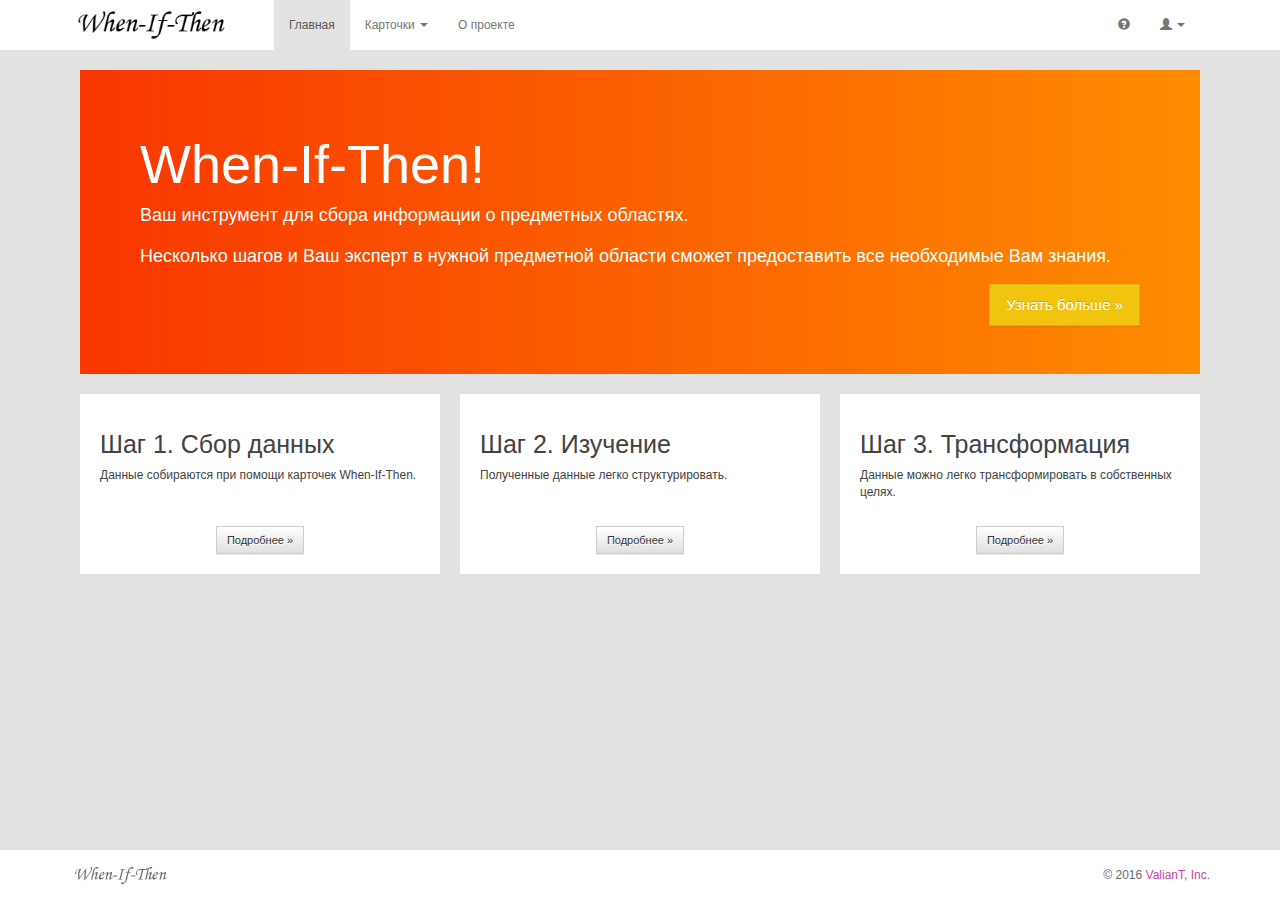
<file: index.html>
<!DOCTYPE html>
<html lang="en">
<head>
	<meta charset="UTF-8">
	<meta name="viewport" content="width=device-width, initial-scale=1">

	<title>When-If-Then</title>

	<link rel="stylesheet" type="text/css" href="bootstrap/css/bootstrap.css">
	<link rel="stylesheet" type="text/css" href="bootstrap/css/bootstrap-theme.css">
	<link rel="stylesheet" type="text/css" href="css/style.css">
</head>
<body>

<header id="header">
	<div class="container">
		<nav class="navbar navbar-default">
			<div class="container-fluid">
				<!-- Brand and toggle get grouped for better mobile display -->
				<div class="navbar-header">
					<button type="button" class="navbar-toggle collapsed" data-toggle="collapse"
					        data-target="#bs-example-navbar-collapse-1" aria-expanded="false">
						<span class="sr-only">Toggle navigation</span>
						<span class="icon-bar"></span>
						<span class="icon-bar"></span>
						<span class="icon-bar"></span>
					</button>
					<a class="navbar-brand" href="index.html"></a>
				</div>

				<!-- Collect the nav links, forms, and other content for toggling -->
				<div class="collapse navbar-collapse" id="bs-example-navbar-collapse-1">
					<ul class="nav navbar-nav">
						<li class="active"><a href="index.html">Главная <span class="sr-only">(текущая)</span></a></li>
						<li class="dropdown">
							<a href="#" class="dropdown-toggle" data-toggle="dropdown" role="button"
							   aria-haspopup="true" aria-expanded="false">Карточки <span class="caret"></span></a>
							<ul class="dropdown-menu">
								<li><a href="#"><span class="glyphicon glyphicon-list"></span> Список</a></li>
								<li role="separator" class="divider"></li>
								<li><a href="#"><span class="glyphicon glyphicon-plus"></span> Добавить</a></li>
							</ul>
						</li>
						<li><a href="#">О проекте</a></li>
					</ul>
					<ul class="nav navbar-nav navbar-right">
						<li><a href="#">
							<span class="glyphicon glyphicon-question-sign hidden-xs"></span>
							<span class="visible-xs-inline">Помощь</span>
						</a></li>
						<li class="dropdown">
							<a href="#" class="dropdown-toggle" data-toggle="dropdown" role="button"
							   aria-haspopup="true" aria-expanded="false">
								<span class="glyphicon glyphicon-user hidden-xs"></span>
								<span class="visible-xs-inline">Мой профиль</span> <span class="caret"></span></a>
							<ul class="dropdown-menu">
								<li><a href="#">Профиль</a></li>
								<li role="separator" class="divider"></li>
								<li><a href="#">Выйти</a></li>
							</ul>
						</li>
					</ul>
				</div><!-- /.navbar-collapse -->
			</div><!-- /.container-fluid -->
		</nav>
	</div>

</header>


<div id="content" class="container">
	<div class="jumbotron">
		<h1>When-If-Then!</h1>
		<p>Ваш инструмент для сбора информации о предметных областях.</p>
		<p>Несколько шагов и Ваш эксперт в нужной предметной области сможет предоставить все необходимые Вам знания.</p>
		<p class="clearfix">
			<a class="btn btn-primary btn-lg pull-right" href="#" role="button">Узнать больше &raquo;</a>
		</p>
	</div>

	<!-- Example row of columns -->
	<div class="row steps">
		<div class="col-md-4 step">
			<section class="wrap">
				<h2>Шаг 1. Сбор данных</h2>
				<p>Данные собираются при помощи карточек When-If-Then.</p>
				<footer class="clearfix">
					<a class="btn btn-default btn-sm" href="#" role="button">Подробнее &raquo;</a>
				</footer>
			</section>
		</div>
		<div class="col-md-4 step">
			<section class="wrap">
				<h2>Шаг 2. Изучение</h2>
				<p>Полученные данные легко структурировать.</p>
				<footer class="clearfix">
					<a class="btn btn-default btn-sm" href="#" role="button">Подробнее &raquo;</a>
				</footer>
			</section>
		</div>
		<div class="col-md-4 step">
			<section class="wrap">
				<h2>Шаг 3. Трансформация</h2>
				<p>Данные можно легко трансформировать в собственных целях.</p>
				<footer class="clearfix">
					<a class="btn btn-default btn-sm" href="#" role="button">Подробнее &raquo;</a>
				</footer>
			</section>
		</div>
	</div>
</div>

<footer id="footer">
	<div class="container">
		<div class="row">
			<div class="col-xs-12 col-sm-3">
				<a href="index.html" class="logo"></a>
			</div>
			<div class="col-xs-12 col-sm-9">
				<p class="copyright text-right">&copy; 2016 <a href="https://mne-dom.com/" target="_blank">ValianT,
					Inc.</a></p>
			</div>
		</div>
	</div>
</footer>

<script type="text/javascript" src="//ajax.googleapis.com/ajax/libs/jquery/1.12.4/jquery.min.js"></script>
<script type="text/javascript" src="bootstrap/js/bootstrap.min.js"></script>
<script type="text/javascript" src="js/script.js"></script>
</body>
</html>
</file>
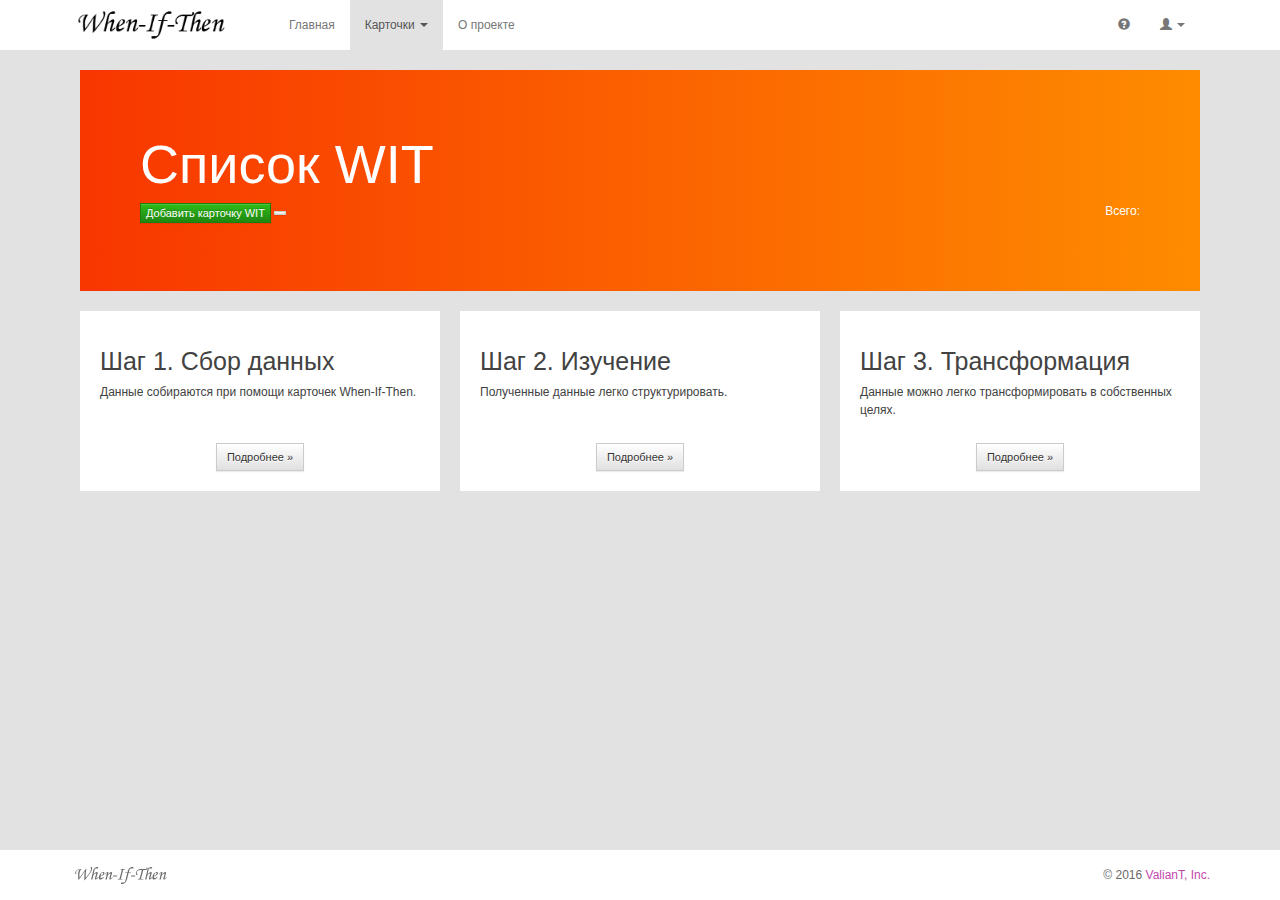
<file: list.html>
<!DOCTYPE html>
<html lang="en">
<head>
	<meta charset="UTF-8">
	<meta name="viewport" content="width=device-width, initial-scale=1">

	<title>Список When-If-Then</title>

	<link rel="stylesheet" type="text/css" href="bootstrap/css/bootstrap.css">
	<link rel="stylesheet" type="text/css" href="bootstrap/css/bootstrap-theme.css">
	<link rel="stylesheet" type="text/css" href="css/style.css">
</head>
<body>

<header id="header">
	<div class="container">
		<nav class="navbar navbar-default">
			<div class="container-fluid">
				<!-- Brand and toggle get grouped for better mobile display -->
				<div class="navbar-header">
					<button type="button" class="navbar-toggle collapsed" data-toggle="collapse"
					        data-target="#bs-example-navbar-collapse-1" aria-expanded="false">
						<span class="sr-only">Toggle navigation</span>
						<span class="icon-bar"></span>
						<span class="icon-bar"></span>
						<span class="icon-bar"></span>
					</button>
					<a class="navbar-brand" href="index.html"></a>
				</div>

				<!-- Collect the nav links, forms, and other content for toggling -->
				<div class="collapse navbar-collapse" id="bs-example-navbar-collapse-1">
					<ul class="nav navbar-nav">
						<li><a href="index.html">Главная <span class="sr-only">(текущая)</span></a></li>
						<li class="active dropdown">
							<a href="list.html" class="dropdown-toggle" data-toggle="dropdown" role="button"
							   aria-haspopup="true" aria-expanded="false">Карточки <span class="caret"></span></a>
							<ul class="dropdown-menu">
								<li class="active"><a href="list.html"><span class="glyphicon glyphicon-list"></span>
									Список</a></li>
								<li role="separator" class="divider"></li>
								<li><a href="list.html#add"><span class="glyphicon glyphicon-plus"></span> Добавить</a>
								</li>
							</ul>
						</li>
						<li><a href="about.html">О проекте</a></li>
					</ul>
					<ul class="nav navbar-nav navbar-right">
						<li><a href="#">
							<span class="glyphicon glyphicon-question-sign hidden-xs"></span>
							<span class="visible-xs-inline">Помощь</span>
						</a></li>
						<li class="dropdown">
							<a href="#" class="dropdown-toggle" data-toggle="dropdown" role="button"
							   aria-haspopup="true" aria-expanded="false">
								<span class="glyphicon glyphicon-user hidden-xs"></span>
								<span class="visible-xs-inline">Мой профиль</span> <span class="caret"></span></a>
							<ul class="dropdown-menu">
								<li><a href="#">Профиль</a></li>
								<li role="separator" class="divider"></li>
								<li><a href="#">Выйти</a></li>
							</ul>
						</li>
					</ul>
				</div><!-- /.navbar-collapse -->
			</div><!-- /.container-fluid -->
		</nav>
	</div>

</header>


<div id="content" class="container">
	<section class="jumbotron">
		<h1>Список WIT</h1>
		<div id="wit-list">
			<div class="summary clearfix">
				<div class="pull-left">
					<button type="button" data-toggle="modal" data-target="#modal-new-wit"
					        class="btn btn-success btn-xs">Добавить карточку WIT
					</button>

					<a href="#" class="btn btn-default btn-xs" id="toggle-all-wit"></a>
					<a href="#" class="btn btn-danger btn-xs hidden" id="delete-selected-wit">Удалить выделенное</a>
				</div>
				<div class="pull-right">
					Всего: <span class="total-items"></span>
				</div>
			</div>
			<ul class="list-group"></ul>
		</div>
	</section>

	<!-- Example row of columns -->
	<div class="row steps">
		<div class="col-md-4 step">
			<section class="wrap">
				<h2>Шаг 1. Сбор данных</h2>
				<p>Данные собираются при помощи карточек When-If-Then.</p>
				<footer class="clearfix">
					<button class="btn btn-default btn-sm" data-load-url="pages/step1.html" role="button">Подробнее &raquo;</button>
				</footer>
			</section>
		</div>
		<div class="col-md-4 step">
			<section class="wrap">
				<h2>Шаг 2. Изучение</h2>
				<p>Полученные данные легко структурировать.</p>
				<footer class="clearfix">
					<button class="btn btn-default btn-sm" data-load-url="pages/step2.html" role="button">Подробнее &raquo;</button>
				</footer>
			</section>
		</div>
		<div class="col-md-4 step">
			<section class="wrap">
				<h2>Шаг 3. Трансформация</h2>
				<p>Данные можно легко трансформировать в собственных целях.</p>
				<footer class="clearfix">
					<button class="btn btn-default btn-sm" data-load-url="pages/step3.html" role="button">Подробнее &raquo;</button>
				</footer>
			</section>
		</div>
	</div>
</div>


<div id="modal-new-wit" class="modal fade" tabindex="-1" role="dialog">
	<div class="modal-dialog" role="document">
		<div class="modal-content">
			<form id="wit-form">
				<div class="modal-header">
					<button type="button" class="close" data-dismiss="modal" aria-label="Close"><span
							aria-hidden="true">&times;</span></button>
					<h4 class="modal-title">Добавление WIT</h4>
				</div>
				<div class="modal-body">
					<div class="errors"></div>

					<div class="form-group" data-field="when">
						<label for="whenInput" class="control-label">When</label>
						<textarea class="form-control" id="whenInput"></textarea>
					</div>
					<div class="form-group" data-field="if">
						<label for="ifInput" class="control-label">If</label>
						<textarea class="form-control" id="ifInput"></textarea>
					</div>
					<div class="form-group" data-field="then">
						<label for="thenInput" class="control-label">Then</label>
						<textarea class="form-control" id="thenInput"></textarea>
					</div>
				</div>
				<div class="modal-footer">
					<button type="button" class="btn btn-default" data-dismiss="modal">Закрыть</button>
					<button type="submit" class="btn btn-primary">Сохранить</button>
				</div>
			</form>
		</div>
	</div>
</div>


<footer id="footer">
	<div class="container">
		<div class="row">
			<div class="col-xs-12 col-sm-3">
				<a href="index.html" class="logo"></a>
			</div>
			<div class="col-xs-12 col-sm-9">
				<p class="copyright text-right">&copy; 2016 <a href="https://mne-dom.com/" target="_blank">ValianT,
					Inc.</a></p>
			</div>
		</div>
	</div>
</footer>

<script type="text/javascript" src="js/jquery-3.2.0.js"></script>
<script type="text/javascript" src="bootstrap/js/bootstrap.min.js"></script>
<script type="text/javascript" src="js/script.js"></script>
</body>
</html>
</file>
<file: css/style.css>
html,
body {
  height: 100%;
}
body {
  min-width: 300px;
}
#header {
  background: #ffffff;
}
#header .navbar {
  border: 0 none;
  box-shadow: none;
  margin-bottom: 0;
}
#header .navbar .navbar-brand {
  background: transparent url('../img/wit-b.png') no-repeat scroll left center / auto 40px;
  width: 204px;
}
#header .navbar.navbar-default .navbar-nav > .open > a,
#header .navbar.navbar-default .navbar-nav .active > a {
  box-shadow: none;
}
#header .navbar.navbar-default .navbar-nav > .open > a {
  background: #ffffff;
}
#header .navbar.navbar-default .navbar-nav .active > a {
  background: #e2e2e2;
}
.dropdown-menu > li > a:hover,
.dropdown-menu > li > a:focus {
  background: #ffffff;
  color: #000000;
}
#content {
  min-height: calc(100% - 50px - 50px);
  padding: 20px;
}
#footer {
  background-color: #ffffff;
  color: #6a6a6a;
}
#footer .logo {
  background: transparent url('../img/wit-g.png') no-repeat scroll left center / auto 25px;
  height: 50px;
  display: block;
}
#footer .copyright {
  font-size: 12px;
  margin-top: 16.5px;
}
@media (max-width: 767px) {
  #footer .logo {
    background-position: center bottom;
    background-size: auto 40px;
  }
  #footer .copyright {
    margin-top: 0;
    margin-right: 20px;
  }
}
a {
  outline: hidden !important;
}
.jumbotron {
  margin-bottom: 20px;
  color: #ffffff;
  background: #fe8c00;
  /* fallback for old browsers */
  background: -webkit-linear-gradient(to left, #fe8c00, #f83600);
  /* Chrome 10-25, Safari 5.1-6 */
  background: linear-gradient(to left, #fe8c00, #f83600);
  /* W3C, IE 10+/ Edge, Firefox 16+, Chrome 26+, Opera 12+, Safari 7+ */
}
.jumbotron p:last-child {
  margin-bottom: 0;
}
.jumbotron .btn-primary {
  background-image: none;
  background-color: #f1c40f;
  border-color: #dab10d;
}
.jumbotron .btn-primary:hover,
.jumbotron .btn-primary:focus {
  background-color: #d35400;
  border-color: #ba4a00;
}
.steps .step .wrap {
  background-color: #ffffff;
  padding: 20px 20px 50px 20px;
  min-height: 180px;
}
.steps .step .wrap footer {
  position: absolute;
  bottom: 20px;
  left: 0;
  width: 100%;
  text-align: center;
}
body {
  color: #424242;
}
</file>
